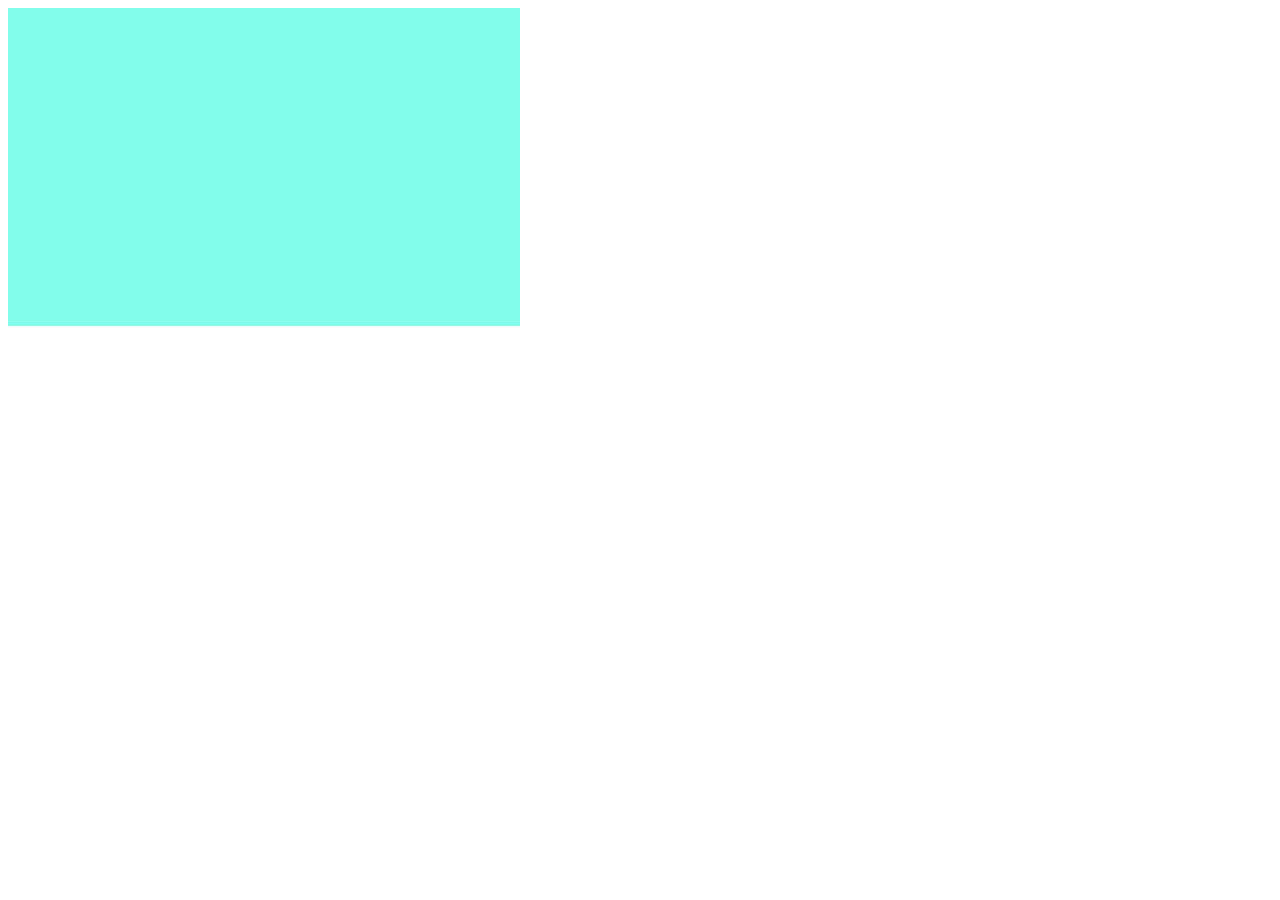
<file: affichertexte/index.html>
<!DOCTYPE html>

<html>
    <head>
        <meta charset="utf-8">
        <link href="styles.css" rel="stylesheet">
        
    </head>
    
    <body>
        <div id="boite1" class="boite">
            <p id="texte1" class="texte">
                Blablabla lorem piohdsighdighdi
                 kfghkjdghdhg kdgfdg dkghdfghd kghdfg khdgkd  fdgjhdkg jdhfg kdhgkdhgdhgdghd kjghdgkdh kgdfhgkdh gkdhgk dfhgk jd dgdfj hdkjgh dg dfgdj djk !
            </p>
        </div>
        
        <script src="script.js"></script>
    </body>

</html>
</file>
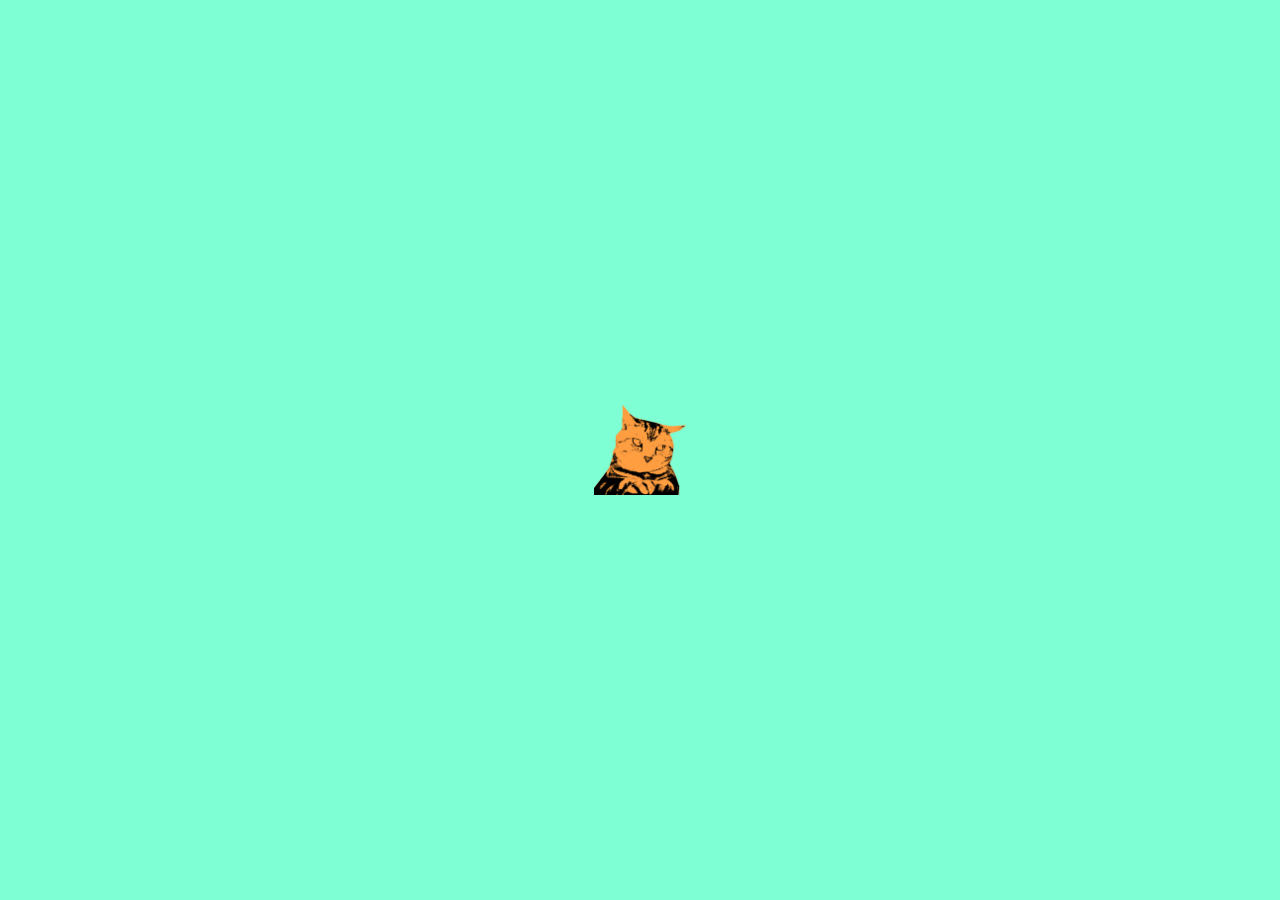
<file: centrer/index.html>
<!DOCTYPE html>

<html>
    <head>
        <meta charset="utf-8">
        <link href="styles.css" rel="stylesheet">
    </head>
    
    <body>
        <div id="container">
            <img id="centre" src="../parallaxe/cat1.png">
        </div>
    </body>

</html>
</file>
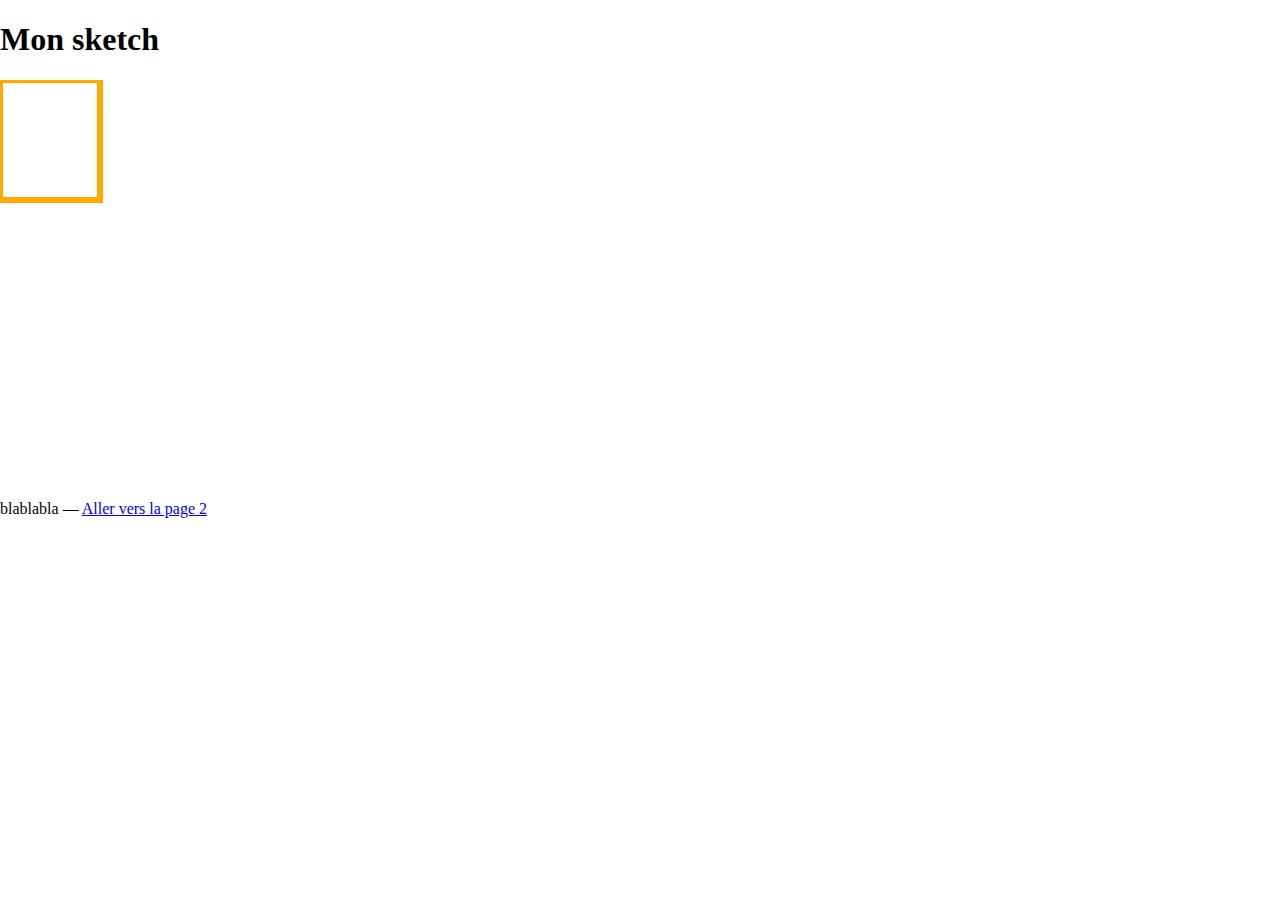
<file: p5js+html/index.html>
<!DOCTYPE html>
<html lang="">

<head>
  <meta charset="utf-8">
  <meta name="viewport" content="width=device-width, initial-scale=1.0">
  <title>p5.js example</title>
  <style>
    body {
      padding: 0;
      margin: 0;
    }
  </style>
  <script src="js/p5.min.js"></script>
  <script src="index-sketch.js"></script>
</head>

<body>
    <h1>Mon sketch</h1>
  <main>
  </main>
    <p>blablabla — <a href="page2.html">Aller vers la page 2</a></p>
</body>

</html>
</file>
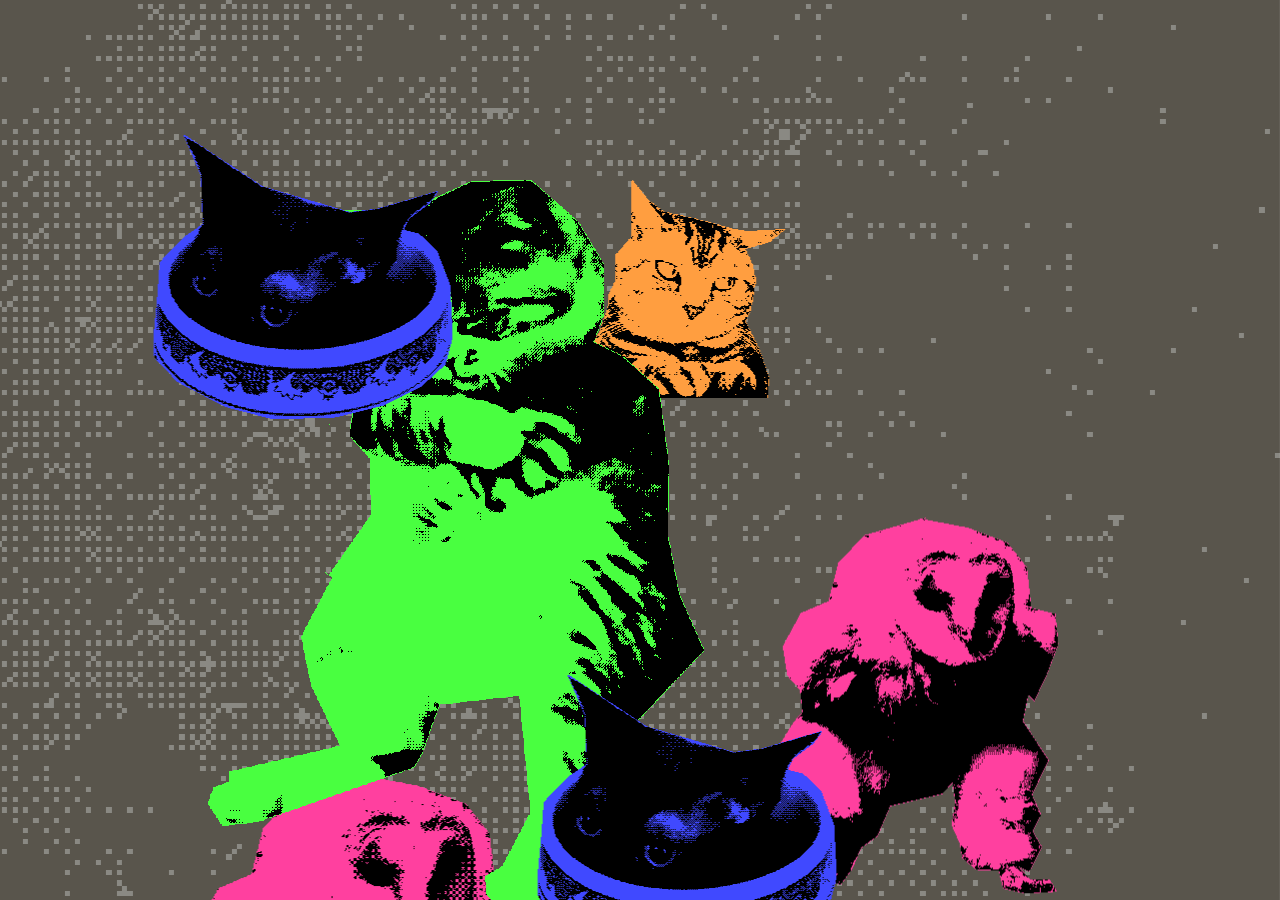
<file: parallaxe/index.html>
<!DOCTYPE html>
<head>
    <link href="css.css" rel="stylesheet">
</head>

<body>
<div id="parallax-container"><!-- bloc parallaxe principal -->
    <div id="parallax-scroll"><!-- bloc parallaxe qui fait le scroll -->
        
        <!-- les différents éléments -->
        <img id="fond" src="bg.png">
        <img id="cat1" src="cat1.png">
        <img id="cat2" src="cat2.png">
        <img id="cat3" src="cat3.png">
        <img id="owl1" src="owl1.png">
        
        <img id="cat4" src="cat1.png">
        <img id="cat5" src="cat2.png">
        <img id="cat6" src="cat3.png">
        <img id="owl2" src="owl1.png">
    </div>
</div>
</body>
</file>
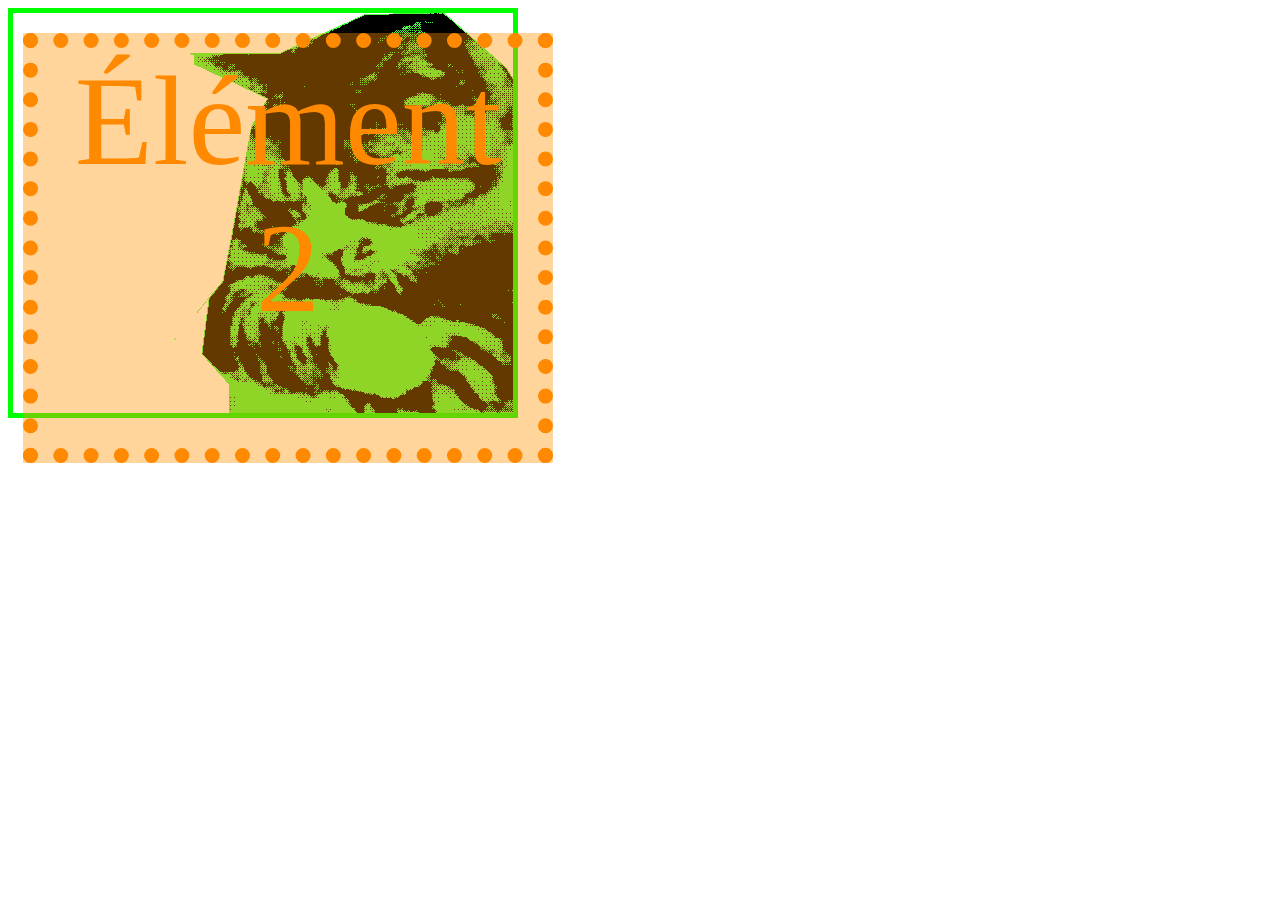
<file: superposition/index.html>
<!DOCTYPE html>

<html>
    <head>
        <meta charset="utf-8">
        <link href="style.css" rel="stylesheet">
    </head>
    
    <body>
        <div id="parent">
            <div id="element1"></div>
            
            <div id="element2">Élément 2</div>
        </div>
    </body>

</html>
</file>
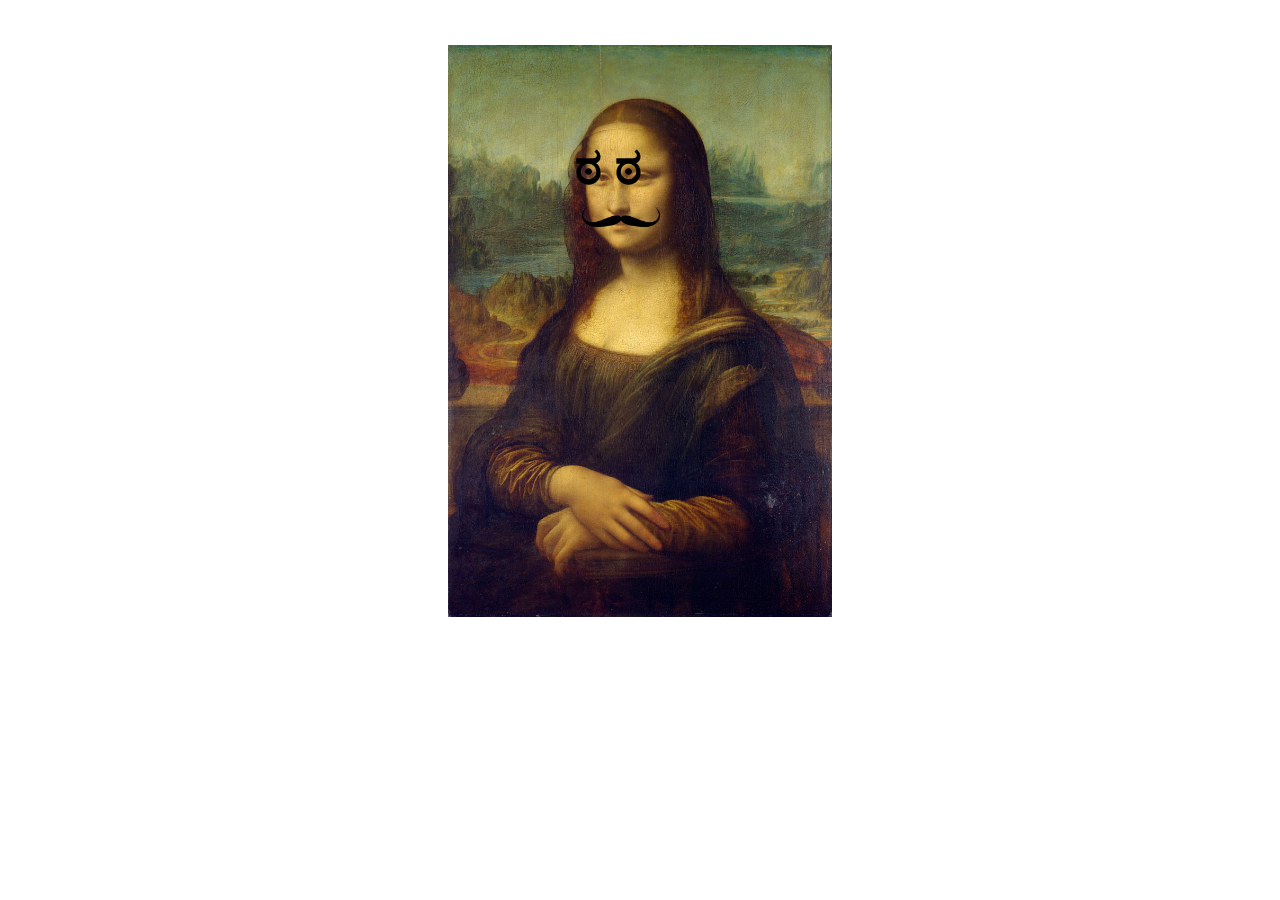
<file: superposition_relative/index.html>
<!DOCTYPE html>

<html>

<head>
    <meta charset="utf-8">
    <link href="style.css" rel="stylesheet">
</head>

<body>
    <div id="monalisa">        
        <!-- la moustache, qui utilise une image de fond --> 
        <div id="moustache"></div>

        <!-- les yeux. C'est du texte, pour change -->
        <div id="yeux">ಠ&nbsp;ಠ</div>
    </div>
</body>

</html>
</file>
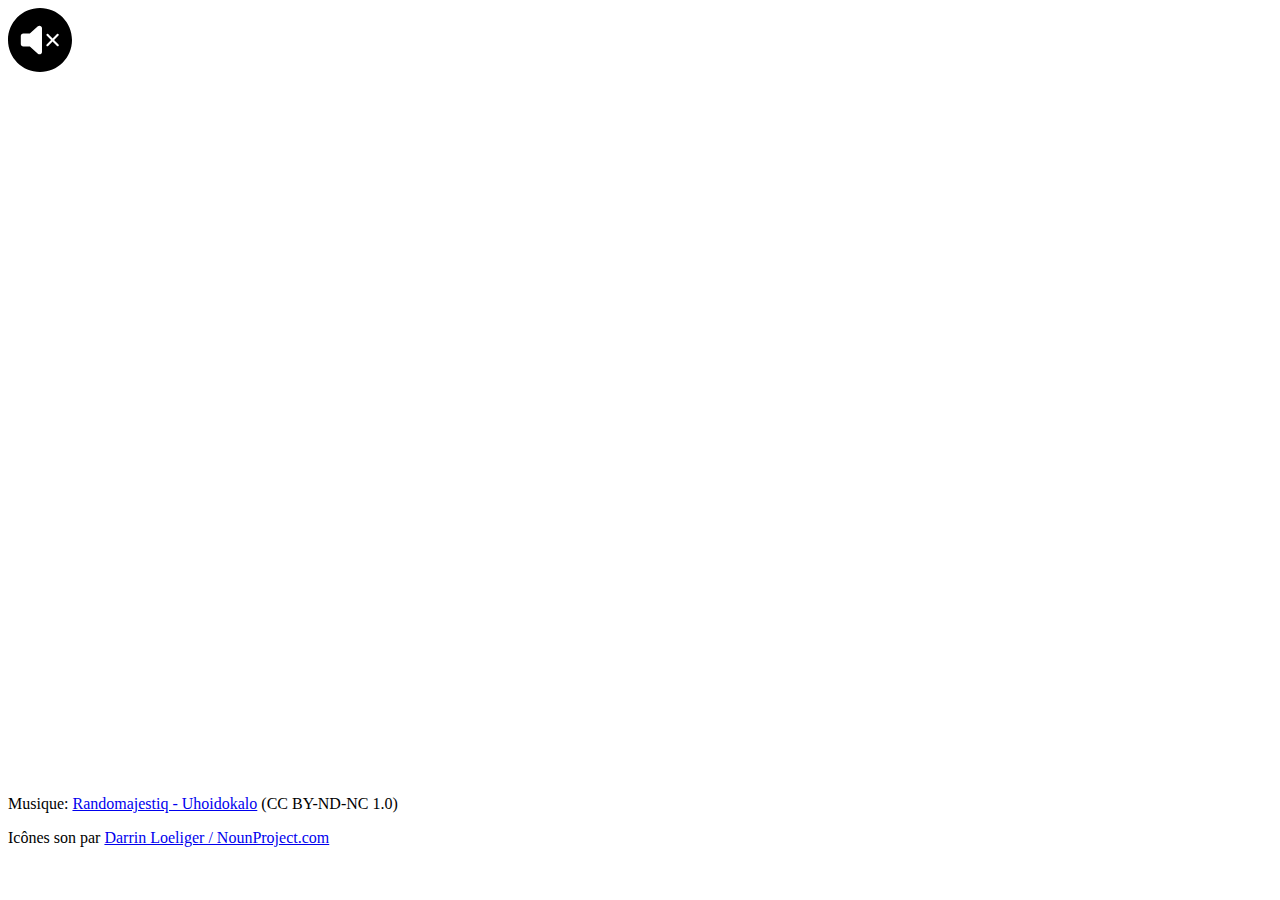
<file: unmute/index.html>
<!DOCTYPE html>
<html>
    <head>
        <link href="css.css" rel="stylesheet">
    </head>
    <body>
        <audio src="music.mp3" autoplay loop muted></audio>
        
        <img src="soundoff.svg" id="volumeButton" data-muted>
        
        <footer><p>Musique: <a href="https://archive.org/details/apl011/apl011-01-randomajestiq_-_uhoidokalo.mp3" target=_blank>Randomajestiq - Uhoidokalo</a> (CC BY-ND-NC 1.0) </p><p>Icônes son par <a href="https://thenounproject.com/MrMuma/" target=_blank>Darrin Loeliger /  NounProject.com</a></p></footer>
    </body>
    
    <script>
        var volbutt = document.querySelector("#volumeButton");
        
        // fonction déclenchée quand on clique sur le bouton
        volbutt.onclick = function(){
            
            // on regarde son état (ou celui de son attribut "data-muted")
            // et on va basculer d'un état à l'autre
            // 1. le son est coupé ; data-muted est présent ; l'icône montre le son coupé
            // 2. le son joue ; data-muted est enlevé ; l'icône montre le son qui joue
            
            // d'abord on change l'icône et on enlève/ajoute data-muted
            if(volbutt.dataset.muted == ""){
                volbutt.src = "soundon.svg";
                delete volbutt.dataset.muted;   
            }
            
            else{
                volbutt.src = "soundoff.svg";
                volbutt.dataset.muted = "";
            }
            
            // ensuite on mute/unmute le son en fonction
            // pour tous les <audio> et <video> de la page
            document.querySelectorAll("audio, video").forEach(
                function(media){
                    media.muted = 'muted' in volbutt.dataset;
                }
            );
            
        }   
    </script>
</html>
</file>
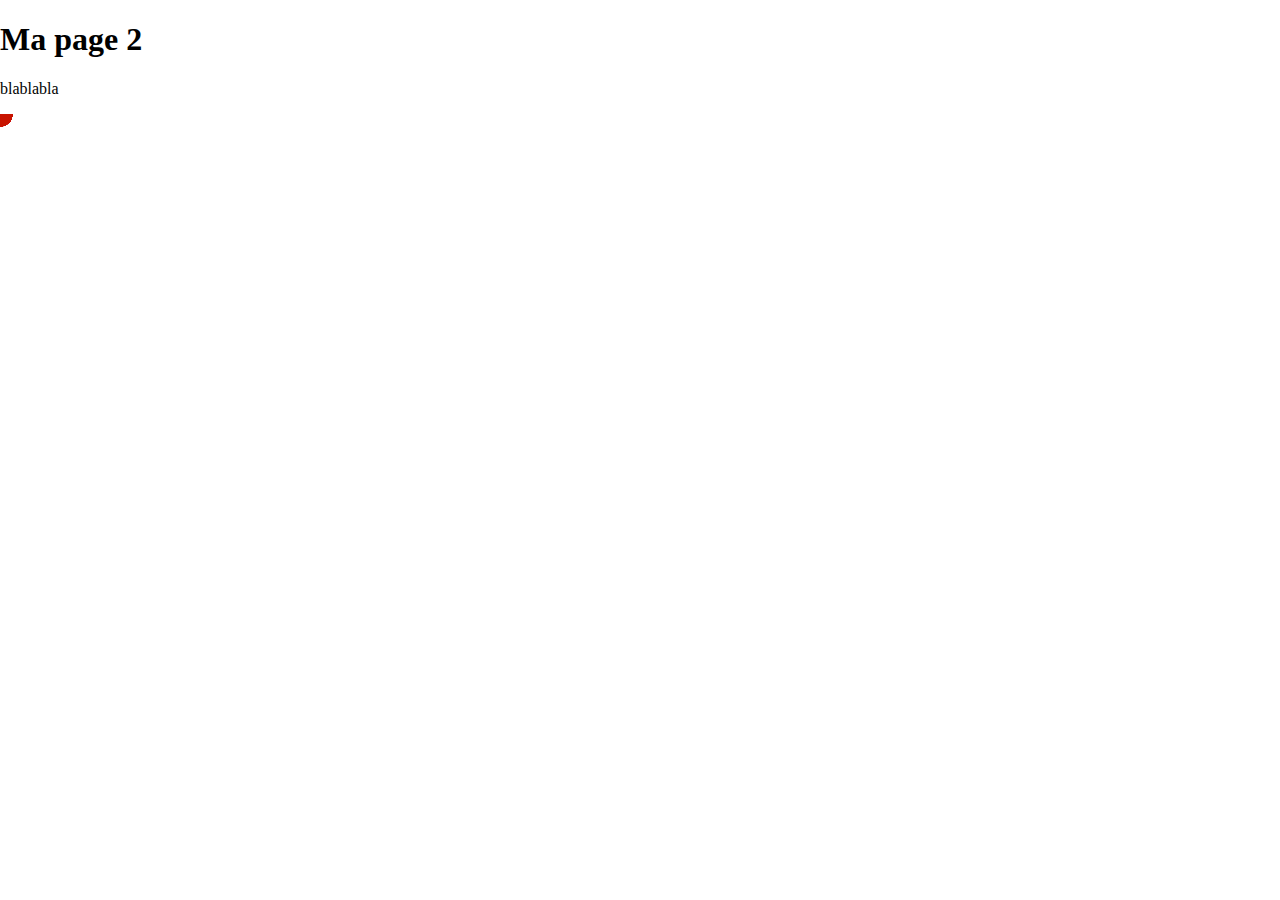
<file: p5js+html/page2.html>
<!DOCTYPE html>
<html lang="">

<head>
  <meta charset="utf-8">
  <meta name="viewport" content="width=device-width, initial-scale=1.0">
  <title>Page 2</title>
  <style>
    body {
      padding: 0;
      margin: 0;
    }
  </style>
  <script src="js/p5.min.js"></script>
  <script src="page2-sketch.js"></script>
</head>

<body>
    <h1>Ma page 2</h1>
    <p>blablabla</p>
  <main>
  </main>
    
</body>

</html>
</file>
<file: affichertexte/styles.css>
*{
    box-sizing: border-box;
}

.boite{
    width:40vw;
    padding:1em;
    background-color:#85fdeb;
}

.texte{
    font-size: 2em;
    transition: opacity 1500ms;
}

#texte1{
    opacity: 0;
}
</file>
<file: centrer/styles.css>
html, body{
    margin:0;
    padding:0;
}

#container{
    height:100vh;
    display:flex;
    justify-content: center;
    align-items: center;
    background-color: aquamarine;
}

#centre{
    display:block;
    height:10vh;
}
</file>
<file: parallaxe/css.css>
body{
    /* sur le body, on doit enlever les marges par défaut */
    margin:0;
    padding:0;
    
    overflow:hidden;
        
    /* pour conserver l'aspect pixelisé de mes images :) */
    image-rendering: pixelated;
}

/* le bloc qui va contenir la parallaxe */
#parallax-container{
  perspective: 3px;
  height: 100vh;/* la taille de la fenêtre */
  overflow-x: hidden;
  overflow-y: auto;
}

/* le, plus grand que parallax-container, qui va permettrede scroller */
#parallax-scroll{
  position: absolute;
  top: 0;
  left: 0;
  height:500vh;/* hauteur de 5x la hauteur de la viewport */
  transform-style: preserve-3d;
}

/* les différents éléments placés dans l'espace 3D 
- toujours positionnés en absolu
- translate 3D permet de les situer dans l'espace x,y,z
- c'est la position z qui "fait" la parallaxe
- pour que ça soit cohérent, les éléments éloignés doivent aussi être derrière les éléments proches. Le plus simple est de mettre la même valeur pour la distance en Z en pixel, et pour le Z-INDEX
- scale() permet de changer la taille d'un élément
*/

#fond{    
    position: absolute;
    transform: translate3D(0vh,0vw,-20px) scale(40);
    z-index:-20;
}

#cat1{
    position: absolute;
    transform: translate3D(40vw,0vh,-2px);
    z-index:-2;
}

#cat2{
    position: absolute;
    transform: translate3D(5vw,10vh,-1px);
    z-index:-1;
}

#cat3{
    position: absolute;
    transform: translate3D(12vw,15vh,0px);
}

#owl1{
    position: absolute;
    transform: translate3D(72vw,65vh,-3px);
    z-index:-3;
}

#cat4{
    position: absolute;
    transform: translate3D(20vw,130vh,-1px);
    z-index:-1;
}

#cat5{
    position: absolute;
    transform: translate3D(-45vw,175vh,-3px);
    z-index:-3;
}

#cat6{
    position: absolute;
    transform: translate3D(42vw,75vh,0px);
    z-index:0;
}

#owl2{
    position: absolute;
    transform: translate3D(-8vw,110vh,-2px);
    z-index:-1;
}
</file>
<file: superposition/style.css>
#parent{
    position:relative;
}

#element1{
    position:absolute;
    
    width:500px;
    height:400px;
    
    /* La suite c'est juste pour qu'on visualise la superposition ;) */
    border:5px solid #00FF00;
    background-image:url(cat2.png);
}

#element2{
    position:absolute;
    
    width:500px;
    height:400px;
    
    /* La suite c'est juste pour qu'on visualise la superposition ;) */
    border:15px dotted #ff8900;
    background-color:rgba(255, 147, 0, 0.39);
    
    /* ça, ça décale le div */
    left:15px;
    top:25px;
    
    /* pour le texte */
    text-align: center;
    font-size: 8em;
    color:#ff8900;
    
}
</file>
<file: superposition_relative/style.css>
/* les margins et paddings sont pas forcément les mêmes d'un navigateur à l'autre, donc on remet tout à zéro */
body{
    margin:0;
    padding:0;
}

/* l'élément "parent" qui va contenir les éléments à placer */
#monalisa{
    /* les éléments enfants en "position:absolute" vont se placer rapport au premier parent dit "positionné". Si on ne spécifie pas un positionnement à #monalisa, les éléments enfants vont chercher un autre élément ancêtre par rapport auquel se positionner, ce qui sera au pire le body. On utilise la plupart du temps un "position:relative" sur l'élément par rapport auquel on veut se positionner (ici Mona Lisa), parce que "relative" sans spécifier de top/bottom/left/right ne bouge pas l'élément sur lequel on l'indique. */
    position:relative;
    
    /* les margin auto pour la gauche et la droite permettent de centrer l'élément */
    margin:5vh auto 5vh auto;
    
    /* On doit positionner #moustache et #yeux précisément par rapport à l'image de fond de #monalisa, en utilisant des %. Ça vaut pour la largeur mais aussi la hauteur (puisqu'utiliser les % pour la position verticale d'un élement utilise la hauteur du parent. Si je me positionne à 20% par rapport au haut d'un élément qui fait 100px de haut, alors je serai positionné à 20px).
    
    DONC notre div #monalisa doit avoir les mêmes proportions que l'image utilisée comme fond, pour que la taille du div corresponde toujours à la taille de la Mona Lisa affichée à l'écran. Il y a un petit calcul à faire:
    
    Taile de liliweb.jpg = 725px * 1080px.
    Rapport = 1080/725 = 1,48965517241379
    
    Si je veux une largeur de 30vw (soit 30 pourcents de la largeur de la fenêtre du navigateur)
    
    Alors la hauteur de l'image devra être de 
    30 * 1,48965517241379 = 44,6896551724138 (qu'on va arrondir à une seule décimale, soit 44.7)
    */
    
    width:30vw;
    height:44.7vw;
    
    background-image:url(liliweb.jpg);
    background-size: contain;
    background-repeat: no-repeat;
}

#monalisa #moustache{
    /* la moustache se positionnera par rapport aux bords du div #monalisa 
    (à ne pas confondre avec position:fixed qui se positionne TOUJOURS par rapport aux bords de la fenêtre) */
    position:absolute;
    
    /* tailles et position toujours en %, pour s'adapter à la taille du div #monalisa */
    width:24%;
    height:20%;
    top:28%;
    left:33%;
    
    background-image: url(mous.png);
    background-size: contain;
    background-repeat:no-repeat;
    
}

#monalisa #yeux{
    position:absolute;
    width:20%;
    height:20%;
    top:16%;
    left:33%;
    
    font-weight: bold;
    font-size:4vw;
}
</file>
<file: unmute/css.css>
*{
    box-sizing: border-box;
}

body{
    min-height: 95vh;
    display:flex;
    flex-direction: column;
    justify-content:space-between;
}

#volumeButton{
    width:5vw;
    cursor:pointer;
}
</file>
